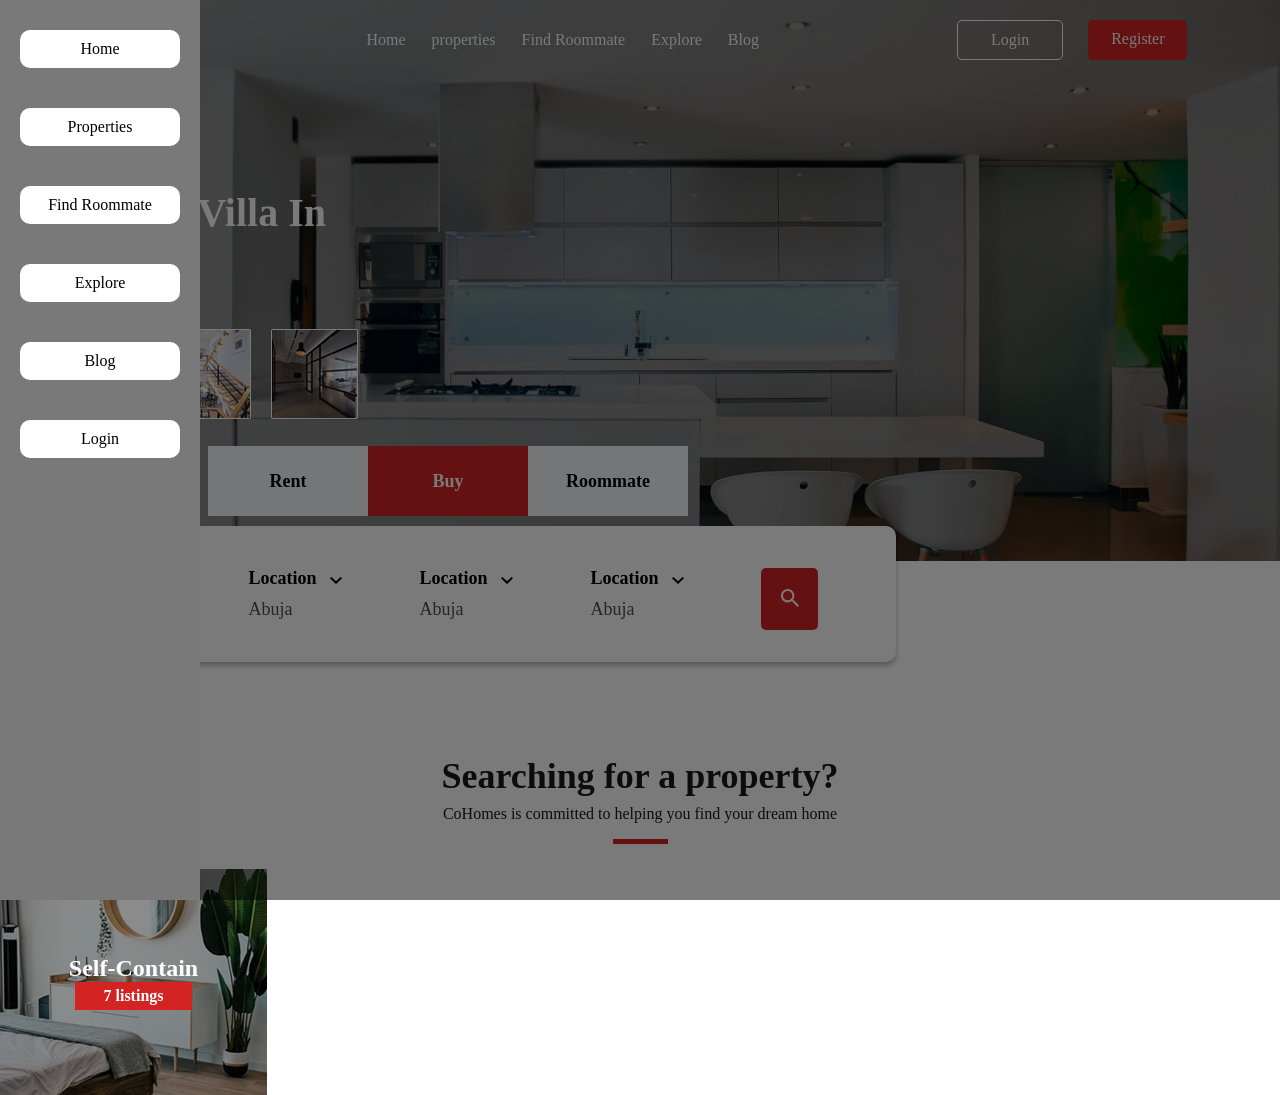
<file: index.html>
<!DOCTYPE html>
<html lang="en">
<head>
    <meta charset="UTF-8">
    <meta name="viewport" content="width=device-width, initial-scale=1.0">
    <title>Document</title>
    <link rel="stylesheet" href="./css/style.css">
    <link rel="stylesheet" href="./css/responsive.css">
</head>
<body>
  <div class="fake-body">

    <!-- Nobile Nav -->
     <nav class="mobile_nav">
        <a href="">Home</a>
        <a href="">Properties</a>
        <a href="">Find Roommate</a>
        <a href="">Explore</a>
        <a href="">Blog</a>
        <a href="" class="mobile-login">Login</a>
     </nav>

     <div class="mobile_overlay"></div>
    <!-- Hero Section -->
    <section class="hero_section">

        <!-- overlay -->
        <div class="overlay"></div>
        
        <!-- Main Navigation Menu -->
        <nav class="nav">
            <!-- Logo -->
            <div>
                <img src="./images/cohomes_logo.png" class="logo" alt="CoHomes">
            </div>

            <!-- nav links -->
            <div class="nav_links">
                <a href="./test.html">Home</a>
                <a href="https://www.figma.com/files/team/1479843868245230694/recents-and-sharing?fuid=1479843866292854393">properties</a>
                <a href="https://app.slack.com/client/T0B2SLY3BU3/C0B3TAUU5T2">Find Roommate</a>
                <a href="https://www.w3schools.com/">Explore</a>
                <a href="https://slack.com/">Blog</a>
            </div>

            <!-- action buttons -->
            <div class="action_buttons">
                <a href="" class="login">Login</a>
                <a href="" class="register">Register</a>
            </div>

            <button class="menu">Menu</button>
        </nav>

        <!-- Hero banner -->
        <div class="hero">
            <h1>Elegant Villa In <br> Wuse 2</h1>
            <p>3 BD | 3 BA</p>
            <div class="img_container">
                <img src="./images/hero_img_1.png" alt="">
                <img src="./images/hero_img_2.png" alt="">
                <img src="./images/hero_img_3.png" alt="">
            </div>
        </div>

        <!-- Quick search form -->
        <div class="quick_search_form">
            <!-- Rent Buy and Roommate -->
            <!-- <div class="rbr">
                <p class="rent">Rent</p>
                <p class="buy">Buy</p>
                <p class="roommate">Roommate</p>
            </div> -->
            <div class="rbr">
                <p class="rent2">Rent</p>
                <p class="buy2">Buy</p>
                <p class="roommate2">Roommate</p>
            </div>

            <!-- Quick search -->
            <div class="quick_search">
                <div class="quick_search_item_container">
                    <p class="quick_search_item">Location &nbsp; <img src="./icons/down_arrow.svg" alt=""></p>
                    <p class="quick_search_option">Abuja</p>
                </div>
                <div class="quick_search_item_container">
                    <p class="quick_search_item">Location &nbsp; <img src="./icons/down_arrow.svg" alt=""></p>
                    <p class="quick_search_option">Abuja</p>
                </div>
                <div class="quick_search_item_container">
                    <p class="quick_search_item">Location &nbsp; <img src="./icons/down_arrow.svg" alt=""></p>
                    <p class="quick_search_option">Abuja</p>
                </div>
                <div class="quick_search_item_container">
                    <p class="quick_search_item">Location &nbsp; <img src="./icons/down_arrow.svg" alt=""></p>
                    <p class="quick_search_option">Abuja</p>
                </div>
                <p class="search">
                    <img src="./icons/search.svg" alt="">
                </p>
            </div>
        </div>
    </section>

    <!-- Searching for a property -->
    <div class="property">
        
        <!-- Text container -->
        <div class="text_container">
            <h1>Searching for a property?</h1>
            <p>CoHomes is committed to helping you find your dream home </p>
            <!-- <hr class="line"> -->
             <div class="line"></div>
        </div>

        <!-- image container -->
        <div class="img_container">

            <!-- Selfcon, Flat and Houses -->
            <div>
                <!-- Selfcon and Flat -->
                <div>
                    <!-- Selfcon -->
                    <div class="selfcon">
                        <div class="selcon_overlay"></div>
                        <h2>Self-Contain</h2>
                        <p>7 listings</p>
                    </div>

                    <!-- Flats -->
                    <div id="flats">
                    </div>
                </div>

                <!-- Houses -->
                <div></div>
            </div>
            
            <!-- Apartments -->
            <div></div>
        </div>

    </div>

    <!-- Featured properties -->
    <section></section>


  </div>  
</body>
</html>
</file>
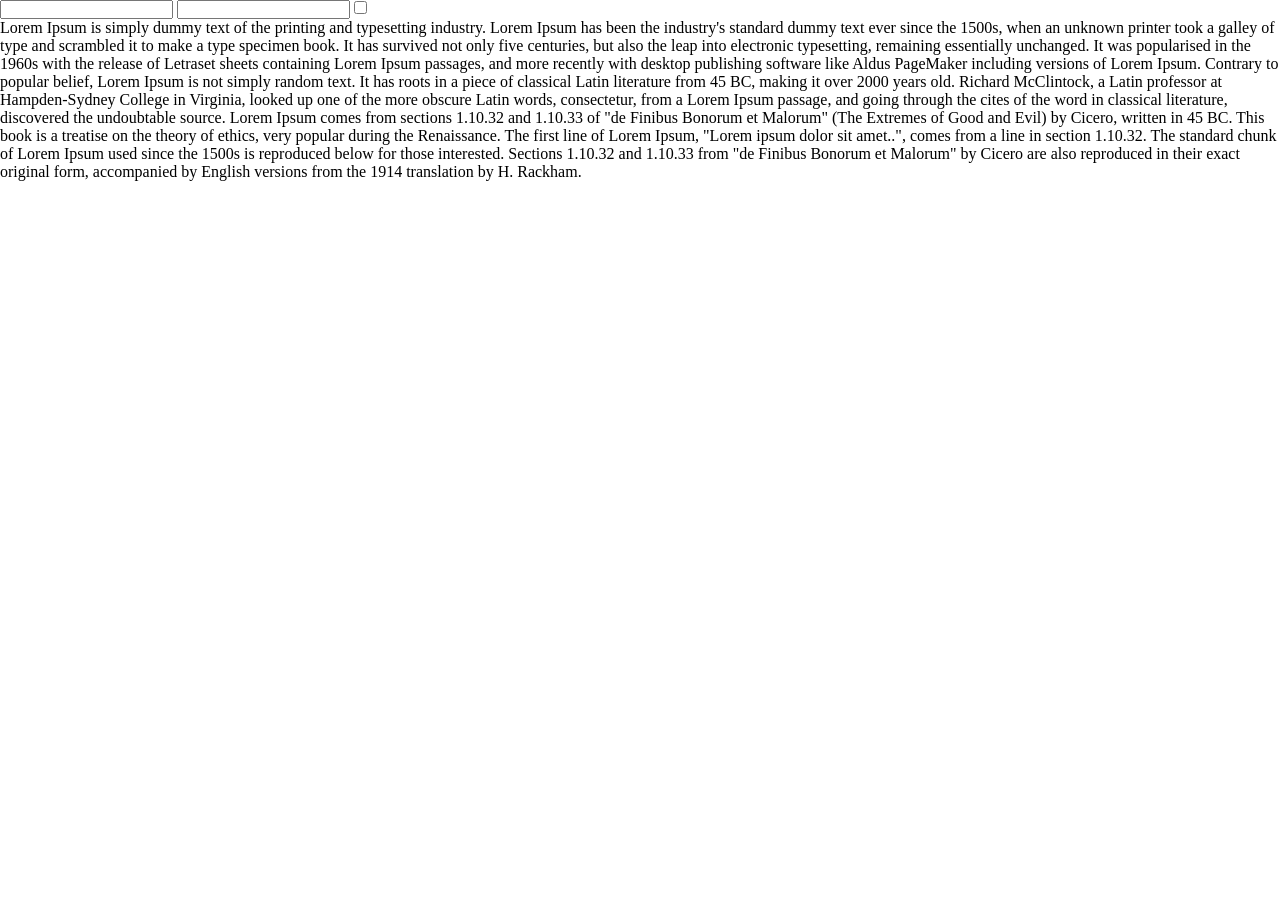
<file: test.html>
<!doctype html>
<html lang="en">
  <head>
    <meta charset="UTF-8" />
    <meta name="viewport" content="width=device-width, initial-scale=1.0" />
    <title>Document</title>
    <!-- External CSS -->
    <link rel="stylesheet" href="./css/style.css">

    <!-- Internal CSS -->
    <style>
      .div1 > p::{
        font-weight: 900;
        font-size: 40px;
      }

      [type~="text"]{

      }
    </style>
  </head>
  <body>
    <section class="first_section">
      <main>
        <div class="div1">
            <input type="text">
            <input type="email" name="" id="">
            <input type="checkbox" name="" id="" style="">

          <p >
            Lorem Ipsum is simply dummy text of the printing and typesetting
            industry. Lorem Ipsum has been the industry's standard dummy text
            ever since the 1500s, when an unknown printer took a galley of type
            and scrambled it to make a type specimen book. It has survived not
            only five centuries, but also the leap into electronic typesetting,
            remaining essentially unchanged. It was popularised in the 1960s
            with the release of Letraset sheets containing Lorem Ipsum passages,
            and more recently with desktop publishing software like Aldus
            PageMaker including versions of Lorem Ipsum. Contrary to popular
            belief, Lorem Ipsum is not simply random text. It has roots in a
            piece of classical Latin literature from 45 BC, making it over 2000
            years old. Richard McClintock, a Latin professor at Hampden-Sydney
            College in Virginia, looked up one of the more obscure Latin words,
            consectetur, from a Lorem Ipsum passage, and going through the cites
            of the word in classical literature, discovered the undoubtable
            source. Lorem Ipsum comes from sections 1.10.32 and 1.10.33 of "de
            Finibus Bonorum et Malorum" (The Extremes of Good and Evil) by
            Cicero, written in 45 BC. This book is a treatise on the theory of
            ethics, very popular during the Renaissance. The first line of Lorem
            Ipsum, "Lorem ipsum dolor sit amet..", comes from a line in section
            1.10.32. The standard chunk of Lorem Ipsum used since the 1500s is
            reproduced below for those interested. Sections 1.10.32 and 1.10.33
            from "de Finibus Bonorum et Malorum" by Cicero are also reproduced
            in their exact original form, accompanied by English versions from
            the 1914 translation by H. Rackham.
          </p>
        </div>
      </main>
    </section>
  </body>
</html>
</file>
<file: css/style.css>
*{
    padding: 0;
    margin: 0;
    box-sizing: border-box;
}


.hero_section{
    background-image: url(../images/hero_bg.png);
    background-repeat: no-repeat;
    background-size: cover;
    position: relative;
}

.logo{
    width: 76px;
    height: 75px;
}

a{
    text-decoration: none;
    color: white;
}

.nav_links{
    display: flex;
}

.nav{
    display: flex;
    justify-content: space-around;
    align-items: center;
    position: relative;
    z-index: 10;
}

.nav_links a{
    padding-left: 13px;
    padding-right: 13px;
    cursor: pointer;
}

.fake-body{
    position: relative;
}

.mobile_nav{
    position: fixed;
    height: 100vh;
    top: 0;
    left: 0;
    bottom: 0;
    background-color: #7a7979;
    z-index: 999;
    width: 200px;
    display: flex;
    align-items: center;
    flex-direction: column;
    gap: 40px;
    padding: 30px 0px;
}

.mobile_nav a{
    color: black;
    display: block;
    text-align: center;
    background-color: white;
    width: 80%;
    padding: 10px 0px;
    border-radius: 10px;
}

.mobile_overlay{
    background-color: #00000085;
    position: fixed;
    top: 0;
    bottom: 0;
    left: 0;
    right: 0;
    z-index: 20;
}

.action_buttons{
    display: flex;
    gap: 25px;
}

.login{
    border: 1px solid white;
    padding: 10px 33px;
    border-radius: 5px;
}

.register{
    background-color: #D32323;
    padding: 10px 23px;
    border-radius: 5px;
}

.menu{
    padding: 10px 20px;
    border-radius: 5px;
    border: none;
    display: none;
}

.hero{
    color: white;
    margin: 110px 0px 0px 57px;
    padding-bottom: 142px;
    position: relative;
    z-index: 10;
}

.hero h1{
    font-weight: 700;
    font-size: 40px;
}

.hero p{
    font-weight: 700;
    font-size: 18px;
}

.img_container{
    margin-top: 25px;
    display: flex;
    gap: 20px;
}

.rbr{
    display: flex;
    font-weight: 700;
    font-size: 18px;
    margin: auto;
    justify-self: center;}

.rent{
    padding: 28px 61px 20px;
}

.rent, .roommate, .rent2, .roommate2{
    background-color: #F6F8FA;
}

.buy2{
     background-color: #D32323;
    color: white;
}

.buy{
    background-color: #D32323;
    color: white;
    padding: 28px 64px 20px;
}

.roommate{
    padding: 28px 36px 20px
}

.rent2, .roommate2, .buy2{
    width: 160px;
    height: 70px;
    display: flex;
    justify-content: center;
    align-items: center;
}

.quick_search{
    background-color: white;
    display: flex;
    justify-content: space-evenly;
    padding: 42px 0px 32px 0px;
    font-size: 18px;
    box-shadow: 0px 4px 4px 0px #00000040;
    border-radius: 10px;
    justify-self: center;
    width: 100%;
}

.search{
    padding: 21px 19px 18px 20px;
    background-color: #D32323;
    border-radius: 5px;
}

.quick_search_item{
    font-weight: 600;   
    margin-bottom: 10px; 
}

.quick_search_option{
    font-weight: 400;
    color: #000000B2;
}

.quick_search_form{
    position: absolute;
    width: 70%;
    bottom: -101px;
    display: flex;
    flex-direction: column;
    justify-self: center;
    z-index: 10;

    gap: 10px;

}

.overlay{
    background-color: #00000073;
    position: absolute;
    top: 0;
    right: 0;
    left: 0;
    bottom: 0;
    z-index: 5;
}

.property{
    margin-top: 194px;
}

.text_container{
    color: #000000E5;
    text-align:center;
}

.text_container h1{
    font-weight: 900;
    font-size: 36px;
}

.text_container p{
    font-weight: 500;
    font-size: 16px;
    margin: 8px 0px 16px 0px;
}

.line{
    width: 55px;
    margin: auto;
    height: 5px;
    /* border: 2px solid #D32323; */
    background-color: #D32323;
}

.selfcon{
    background-image: url(../images/self_contain.png);
    width: 267px;
    height: 226px;
    text-align: center;
    display: flex;
    flex-direction: column;
    justify-content: center;
    position: relative;
    color: white;
}

.selfcon h2{
    font-weight: 900;
    font-size: 24px;
    position: relative;
    z-index: 10;
}

.selfcon p{
    font-weight: 700;
    font-size: 16px;
    background-color: #D32323;
    position: relative;
    z-index: 10;

    /* Padding method */
    padding: 5px 28px;
    width: fit-content;
    margin: 0px auto;

    /* measured size */
    /* width: 120px;
    height: 30px;
    display: flex;
    justify-content: center;
    align-items: center;
    justify-self: center; */
}

.selcon_overlay{
    background-color: #00000073;
    position: absolute;
    inset: 0;
    z-index: 5;
}

#flats{
    background-image: url(../images/flats.png);
}

/* .nav_links a:hover{
    background-color: #D32323;
}

.nav_links a:visited{
    color: #00000040;
} */
</file>
<file: css/responsive.css>
/* Extra small devices (phones, 600px and down) */
@media only screen and (max-width: 600px) {
    .menu{
        display: block;
    }
    .nav_links{
        display: none;
    }

    .login{
        display: none;
    }

    .hero{
        margin-left: 10px;
    }

    .rent, .buy, .roommate{
        padding: 10px 20px;
    }

    .rent2, .buy2, .roommate2, .rbr{
        width: 100%;
    }

    .quick_search_form{
        width: 100%;
        position: relative;
    }

    .quick_search{
        flex-direction: column;
        align-self: center;
        width: 90%;
    }
    .quick_search_item_container{
        display: flex;
        justify-content: space-evenly;
    }

    .search{
        text-align: center;
        width: 90%;
        margin: auto;
    }

    .hero{
        padding-bottom: 0px;
    }
}

/* Small devices (portrait tablets and large phones, 600px and up) */
@media only screen and (min-width: 600px) and (max-width: 768px){
    .nav_links{
        display: none;
    }

    .menu{
        display: block;
    }

    .quick_search_form{
        width: 90%;
    }
}

/* Medium devices (landscape tablets, 768px and up) */
@media only screen and (min-width: 768px) {

}

/* Large devices (laptops/desktops, 992px and up) */
@media only screen and (min-width: 992px) {

}

/* Extra large devices (large laptops and desktops, 1200px and up) */
@media only screen and (min-width: 1200px) {

}
</file>
